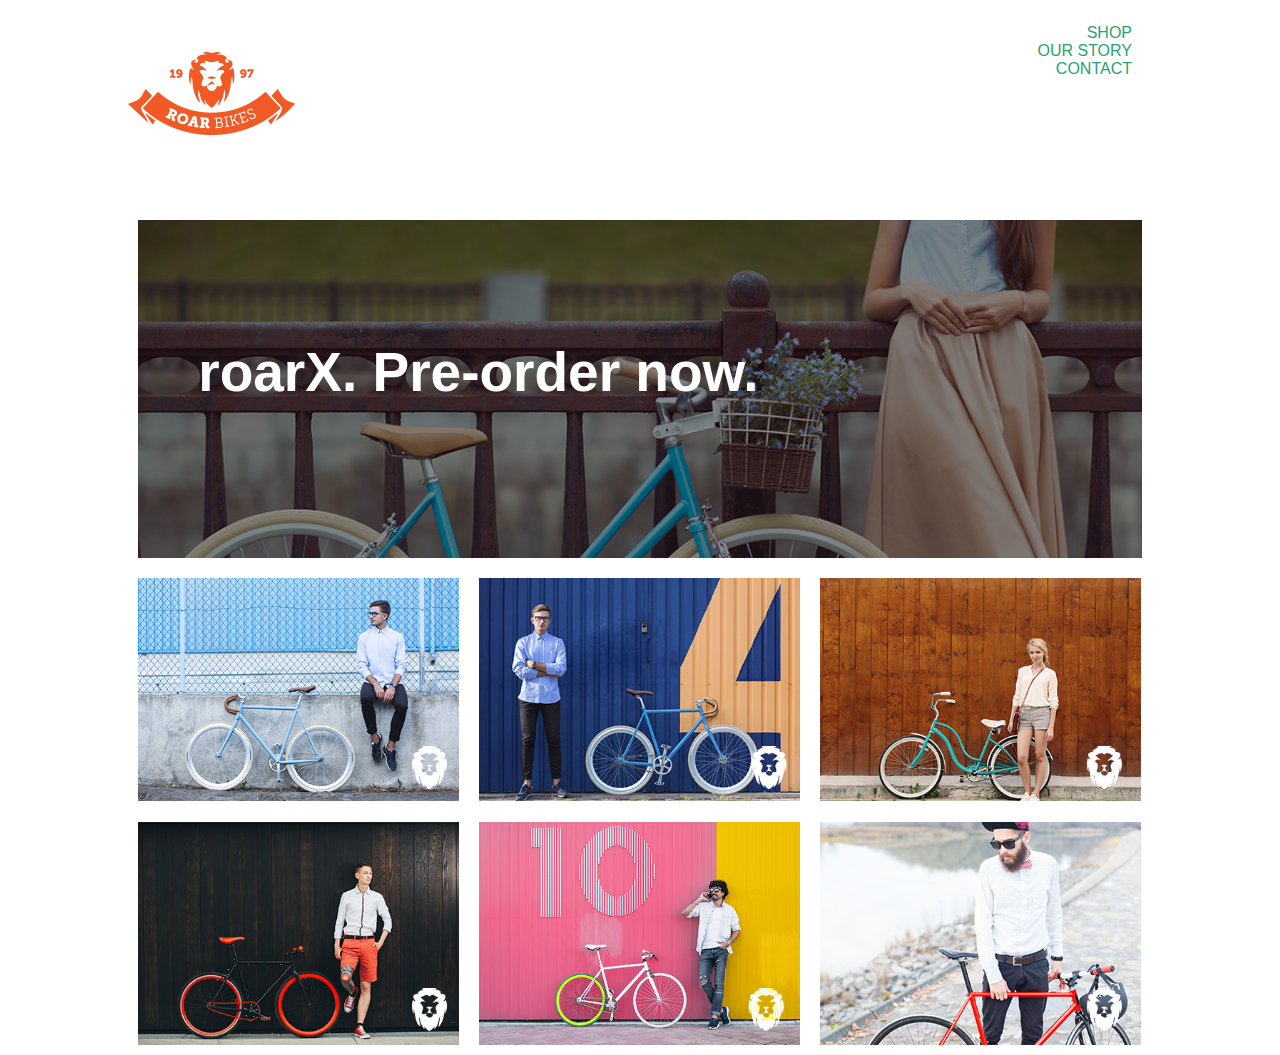
<file: exercisefileswebsite/index7_finished.html>
<!doctype html>
<html>
<head>
<meta charset="UTF-8">
<title>Roar Cycling</title>
<link rel="stylesheet" href="styles7_finished.css">
</head>

<body>
	<header>
		<div><a href="index7_finished.html"><img src="images/logo.png" alt="Roar Bikes Logo"></a> 
		<nav>
			<ul>
				<li><a href="index7_finished.html">SHOP</a></li>
				<li><a href="#">OUR STORY</a></li>
				<li><a href="#">CONTACT</a></li>
			</ul>
			
		</nav>
		</div>	
	</header>

	
	<main>
		<div class="hero-box">
			<h1>roarX. Pre-order now.</h1>
		</div>
		<div class="col"><a href="#"><img src="images/image1.jpg" alt="" ></a></div>
		<div class="col"><a href="#"><img src="images/image2.jpg" alt="" ></a></div>
		<div class="col"><a href="#"><img src="images/image3.jpg" alt="" ></a></div>
		<div class="col"><a href="#"><img src="images/image4.jpg" alt="" ></a></div>
		<div class="col hidden-xs"><a href="#"><img src="images/image5.jpg" alt=""></a></div>
		<div class="col hidden-xs"><a href="#"><img src="images/image6.jpg" alt=""></a></div>
	</main>
	
	
	
	<footer>
		
	</footer>

</body>
</html>
</file>
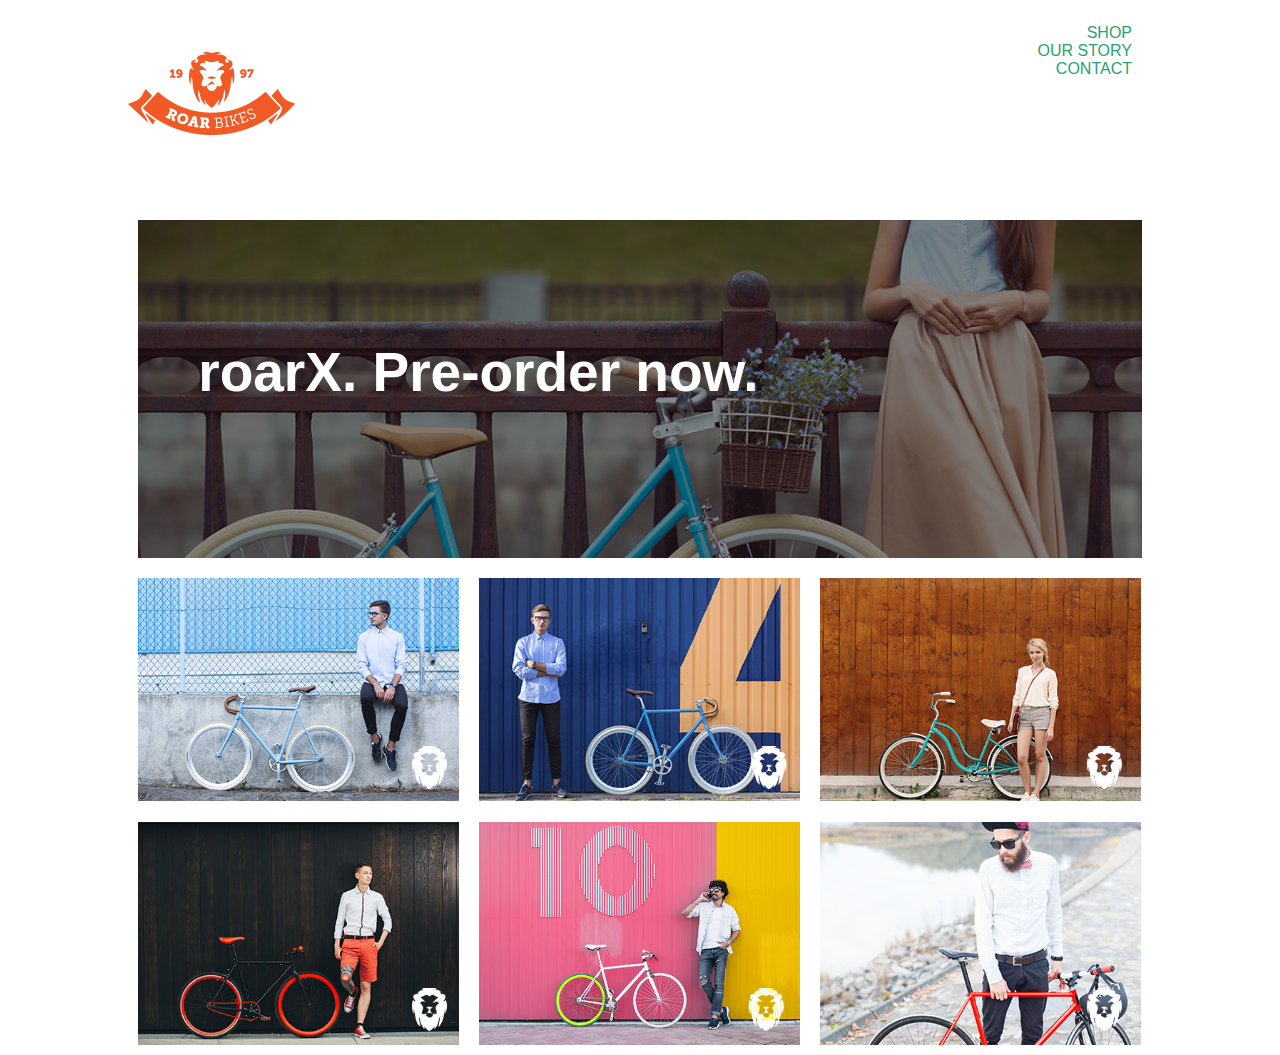
<file: exercisefileswebsite/shop.html>
<!doctype html>
<html>
<head>
<meta charset="UTF-8">
<title>Roar Cycling</title>
<link rel="stylesheet" href="styles7_finished.css">
</head>

<body>
	<header>
		<img src="images/logo.png" alt="Roar Bikes Logo" href="index7_finished.html"> 
		<!--//added class and href hopefully lead back to home page which is index7_finished.html-->
		<nav>
			<ul>
				<li><a href="#">SHOP</a></li>
				<li><a href="#">OUR STORY</a></li>
				<li><a href="#">CONTACT</a></li>
			</ul>
		</nav>	
	</header>

	
	<main>
		<div class="hero-box">
			<h1>roarX. Pre-order now.</h1>
		</div>
		<div class="col"><img src="images/image1.jpg" alt=""></div>
		<div class="col"><img src="images/image2.jpg" alt=""></div>
		<div class="col"><img src="images/image3.jpg" alt=""></div>
		<div class="col"><img src="images/image4.jpg" alt=""></div>
		<div class="col hidden-xs"><img src="images/image5.jpg" alt=""></div>
		<div class="col hidden-xs"><img src="images/image6.jpg" alt=""></div>
	</main>
	
	
	
	<footer>
		
	</footer>

</body>
</html>
</file>
<file: exercisefileswebsite/styles7_finished.css>
@charset "UTF-8";
/* CSS Document */

nav {
	float: right;
	padding-right: 20px;	
}

body {
	max-width: 1024px;
	margin-left: auto;
	margin-right: auto;
	font-family: arial;
}

nav ul li {
	list-style-type: none;
	padding-left: 20px;
	text-align: right;
}

nav ul li a {
	text-decoration: none;
	color: #2BA273;
}

.hero-box {
	height: 338px;
	background-color: #FF00D7;
	background-image: url(images/hero-image.jpg);
	background-size: cover;
	margin: 1%;
}

h1 {
	color: #FEFEFE;	
	font-size: 55px;
	padding-top: 120px;
	padding-left: 60px;
}

.col img {
	width: 100%;
	height: auto;
	display: block;
}

.col {
	width: 31.3%;
	float: left;
	margin: 1%;
}


/*TABLET*/
@media (max-width:768px){
	h1 {
		font-size: 40px;
		text-align: center;
		padding-left: 0px;
	}
	
	.col {
		width: 48%;
	}
}


/*MOBILE*/
@media (max-width:400px){
	h1 {
		font-size: 28px;
	}
	.col {
		width: 98%;
	}
	.hidden-xs {
		display: none;
	}
}
</file>
